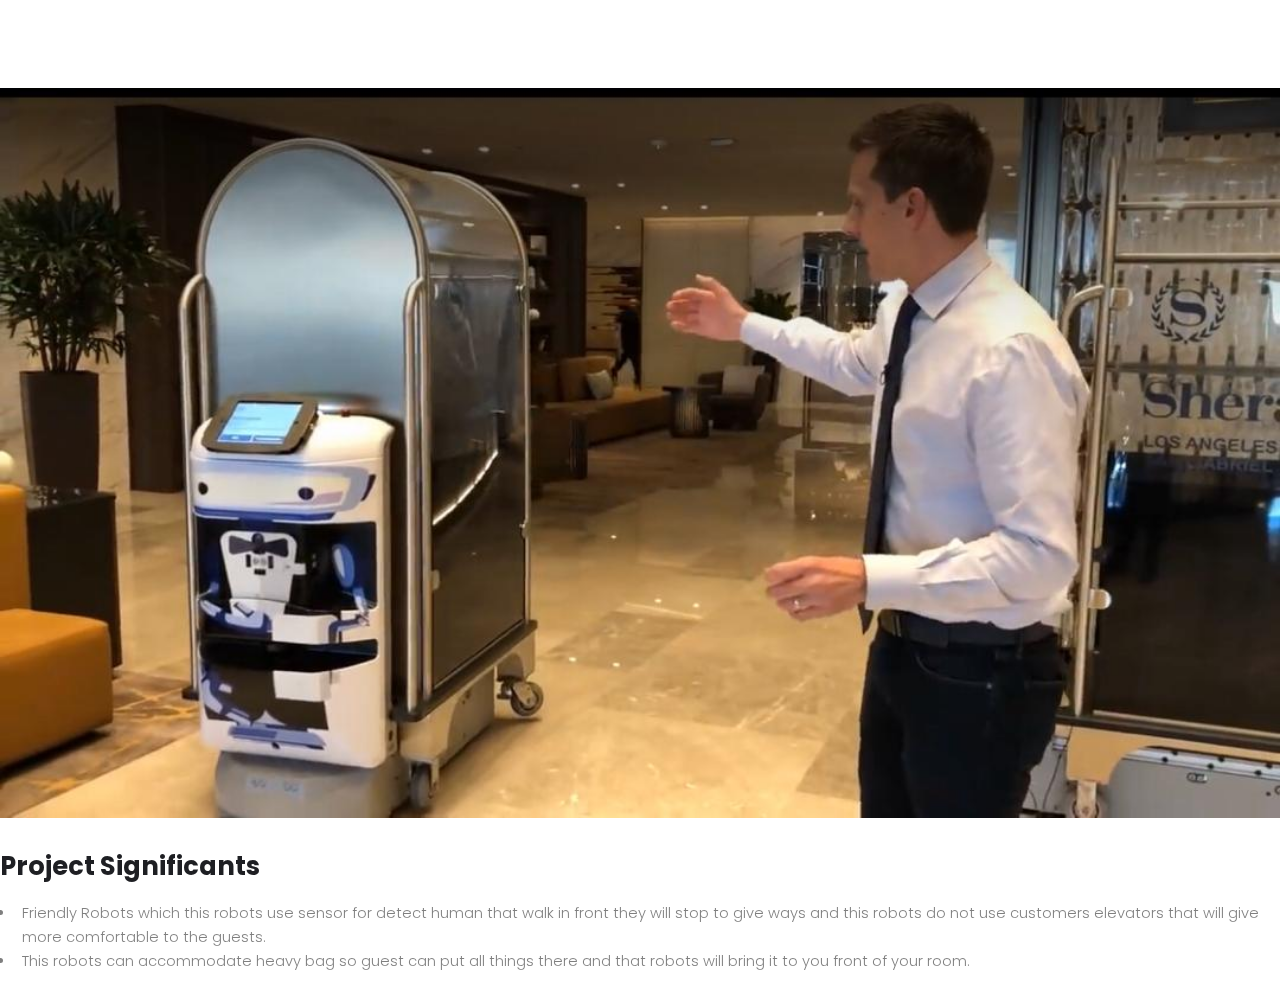
<file: frame.html>
<!DOCTYPE HTML>
<html>
	<head>
		<title>Farah Naziera</title>
		<meta charset="utf-8" />
		<meta name="viewport" content="width=device-width, initial-scale=1" />
		<link rel="stylesheet" href="assets/css/main2.css" />
	</head>
	<body style="background: none;">
					<section>
									<div class="image fit">
										<a href="images/project.png"><img src="images/project.png" alt="" /></a>
									</div>
									<h2>Project Significants</h2>
									<ul>
										<li>Friendly Robots which this robots use sensor for detect human that walk in front they will
											stop to give ways and this robots do not use customers elevators that will give more
											comfortable to the guests.</li>
										<li>This robots can accommodate heavy bag so guest can put all things there and that
											robots will bring it to you front of your room.</li>
									</ul>
					</section>
				</div>
			</section>

		<!-- Scripts -->
			<script src="assets/js/jquery.min.js"></script>
			<script src="assets/js/jquery.poptrox.min.js"></script>
			<script src="assets/js/skel.min.js"></script>
			<script src="assets/js/util.js"></script>
			<script src="assets/js/main.js"></script>

	</body>
</html>
</file>
<file: assets/css/main2.css>
@import url(font-awesome.min.css);
@import url("https://fonts.googleapis.com/css?family=Poppins:300,400,500,600,700");

/* Reset */

	html, body, div, span, applet, object, iframe, h1, h2, h3, h4, h5, h6, p, blockquote, pre, a, abbr, acronym, address, big, cite, code, del, dfn, em, img, ins, kbd, q, s, samp, small, strike, strong, sub, sup, tt, var, b, u, i, center, dl, dt, dd, ol, ul, li, fieldset, form, label, legend, table, caption, tbody, tfoot, thead, tr, th, td, article, aside, canvas, details, embed, figure, figcaption, footer, header, hgroup, menu, nav, output, ruby, section, summary, time, mark, audio, video {
		margin: 0;
		padding: 0;
		border: 0;
		font-size: 100%;
		font: inherit;
		vertical-align: baseline;
	}

	article, aside, details, figcaption, figure, footer, header, hgroup, menu, nav, section {
		display: block;
	}

	body {
		line-height: 1;
	}

	ol, ul {
		list-style: none;
	}

	blockquote, q {
		quotes: none;
	}

	blockquote:before, blockquote:after, q:before, q:after {
		content: '';
		content: none;
	}

	table {
		border-collapse: collapse;
		border-spacing: 0;
	}

	body {
		-webkit-text-size-adjust: none;
	}

/* Box Model */

	*, *:before, *:after {
		-moz-box-sizing: border-box;
		-webkit-box-sizing: border-box;
		box-sizing: border-box;
	}

/* Containers */

	.container {
		margin-left: auto;
		margin-right: auto;
	}

	.container.\31 25\25 {
		width: 100%;
		max-width: 100rem;
		min-width: 80rem;
	}

	.container.\37 5\25 {
		width: 60rem;
	}

	.container.\35 0\25 {
		width: 40rem;
	}

	.container.\32 5\25 {
		width: 20rem;
	}

	.container {
		width: 80rem;
	}

	@media screen and (max-width: 1680px) {

		.container.\31 25\25 {
			width: 100%;
			max-width: 100rem;
			min-width: 80rem;
		}

		.container.\37 5\25 {
			width: 60rem;
		}

		.container.\35 0\25 {
			width: 40rem;
		}

		.container.\32 5\25 {
			width: 20rem;
		}

		.container {
			width: 80rem;
		}

	}

	@media screen and (max-width: 1280px) {

		.container.\31 25\25 {
			width: 100%;
			max-width: 81.25rem;
			min-width: 65rem;
		}

		.container.\37 5\25 {
			width: 48.75rem;
		}

		.container.\35 0\25 {
			width: 32.5rem;
		}

		.container.\32 5\25 {
			width: 16.25rem;
		}

		.container {
			width: 65rem;
		}

	}

	@media screen and (max-width: 980px) {

		.container.\31 25\25 {
			width: 100%;
			max-width: 112.5%;
			min-width: 90%;
		}

		.container.\37 5\25 {
			width: 67.5%;
		}

		.container.\35 0\25 {
			width: 45%;
		}

		.container.\32 5\25 {
			width: 22.5%;
		}

		.container {
			width: 90%;
		}

	}

	@media screen and (max-width: 736px) {

		.container.\31 25\25 {
			width: 100%;
			max-width: 112.5%;
			min-width: 90%;
		}

		.container.\37 5\25 {
			width: 67.5%;
		}

		.container.\35 0\25 {
			width: 45%;
		}

		.container.\32 5\25 {
			width: 22.5%;
		}

		.container {
			width: 90% !important;
		}

	}

	@media screen and (max-width: 480px) {

		.container.\31 25\25 {
			width: 100%;
			max-width: 112.5%;
			min-width: 90%;
		}

		.container.\37 5\25 {
			width: 67.5%;
		}

		.container.\35 0\25 {
			width: 45%;
		}

		.container.\32 5\25 {
			width: 22.5%;
		}

		.container {
			width: 90% !important;
		}

	}

/* Grid */

	

	.row {
		border-bottom: solid 1px transparent;
		-moz-box-sizing: border-box;
		-webkit-box-sizing: border-box;
		box-sizing: border-box;
	}

	.row > * {
		float: left;
		-moz-box-sizing: border-box;
		-webkit-box-sizing: border-box;
		box-sizing: border-box;
	}

	.row:after, .row:before {
		content: '';
		display: block;
		clear: both;
		height: 0;
	}

	.row.uniform > * > :first-child {
		margin-top: 0;
	}

	.row.uniform > * > :last-child {
		margin-bottom: 0;
	}

	.row.\30 \25 > * {
		padding: 0 0 0 0rem;
	}

	.row.\30 \25 {
		margin: 0 0 -1px 0rem;
	}

	.row.uniform.\30 \25 > * {
		padding: 0rem 0 0 0rem;
	}

	.row.uniform.\30 \25 {
		margin: 0rem 0 -1px 0rem;
	}

	.row > * {
		padding: 0 0 0 2rem;
	}

	.row {
		margin: 0 0 -1px -2rem;
	}

	.row.uniform > * {
		padding: 2rem 0 0 2rem;
	}

	.row.uniform {
		margin: -2rem 0 -1px -2rem;
	}

	.row.\32 00\25 > * {
		padding: 0 0 0 4rem;
	}

	.row.\32 00\25 {
		margin: 0 0 -1px -4rem;
	}

	.row.uniform.\32 00\25 > * {
		padding: 4rem 0 0 4rem;
	}

	.row.uniform.\32 00\25 {
		margin: -4rem 0 -1px -4rem;
	}

	.row.\31 50\25 > * {
		padding: 0 0 0 3rem;
	}

	.row.\31 50\25 {
		margin: 0 0 -1px -3rem;
	}

	.row.uniform.\31 50\25 > * {
		padding: 3rem 0 0 3rem;
	}

	.row.uniform.\31 50\25 {
		margin: -3rem 0 -1px -3rem;
	}

	.row.\35 0\25 > * {
		padding: 0 0 0 1rem;
	}

	.row.\35 0\25 {
		margin: 0 0 -1px -1rem;
	}

	.row.uniform.\35 0\25 > * {
		padding: 1rem 0 0 1rem;
	}

	.row.uniform.\35 0\25 {
		margin: -1rem 0 -1px -1rem;
	}

	.row.\32 5\25 > * {
		padding: 0 0 0 0.5rem;
	}

	.row.\32 5\25 {
		margin: 0 0 -1px -0.5rem;
	}

	.row.uniform.\32 5\25 > * {
		padding: 0.5rem 0 0 0.5rem;
	}

	.row.uniform.\32 5\25 {
		margin: -0.5rem 0 -1px -0.5rem;
	}

	.\31 2u, .\31 2u\24 {
		width: 100%;
		clear: none;
		margin-left: 0;
	}

	.\31 1u, .\31 1u\24 {
		width: 91.6666666667%;
		clear: none;
		margin-left: 0;
	}

	.\31 0u, .\31 0u\24 {
		width: 83.3333333333%;
		clear: none;
		margin-left: 0;
	}

	.\39 u, .\39 u\24 {
		width: 75%;
		clear: none;
		margin-left: 0;
	}

	.\38 u, .\38 u\24 {
		width: 66.6666666667%;
		clear: none;
		margin-left: 0;
	}

	.\37 u, .\37 u\24 {
		width: 58.3333333333%;
		clear: none;
		margin-left: 0;
	}

	.\36 u, .\36 u\24 {
		width: 50%;
		clear: none;
		margin-left: 0;
	}

	.\35 u, .\35 u\24 {
		width: 41.6666666667%;
		clear: none;
		margin-left: 0;
	}

	.\34 u, .\34 u\24 {
		width: 33.3333333333%;
		clear: none;
		margin-left: 0;
	}

	.\33 u, .\33 u\24 {
		width: 25%;
		clear: none;
		margin-left: 0;
	}

	.\32 u, .\32 u\24 {
		width: 16.6666666667%;
		clear: none;
		margin-left: 0;
	}

	.\31 u, .\31 u\24 {
		width: 8.3333333333%;
		clear: none;
		margin-left: 0;
	}

	.\31 2u\24 + *,
	.\31 1u\24 + *,
	.\31 0u\24 + *,
	.\39 u\24 + *,
	.\38 u\24 + *,
	.\37 u\24 + *,
	.\36 u\24 + *,
	.\35 u\24 + *,
	.\34 u\24 + *,
	.\33 u\24 + *,
	.\32 u\24 + *,
	.\31 u\24 + * {
		clear: left;
	}

	.\-11u {
		margin-left: 91.66667%;
	}

	.\-10u {
		margin-left: 83.33333%;
	}

	.\-9u {
		margin-left: 75%;
	}

	.\-8u {
		margin-left: 66.66667%;
	}

	.\-7u {
		margin-left: 58.33333%;
	}

	.\-6u {
		margin-left: 50%;
	}

	.\-5u {
		margin-left: 41.66667%;
	}

	.\-4u {
		margin-left: 33.33333%;
	}

	.\-3u {
		margin-left: 25%;
	}

	.\-2u {
		margin-left: 16.66667%;
	}

	.\-1u {
		margin-left: 8.33333%;
	}

	@media screen and (max-width: 1680px) {

		.row > * {
			padding: 0 0 0 2rem;
		}

		.row {
			margin: 0 0 -1px -2rem;
		}

		.row.uniform > * {
			padding: 2rem 0 0 2rem;
		}

		.row.uniform {
			margin: -2rem 0 -1px -2rem;
		}

		.row.\32 00\25 > * {
			padding: 0 0 0 4rem;
		}

		.row.\32 00\25 {
			margin: 0 0 -1px -4rem;
		}

		.row.uniform.\32 00\25 > * {
			padding: 4rem 0 0 4rem;
		}

		.row.uniform.\32 00\25 {
			margin: -4rem 0 -1px -4rem;
		}

		.row.\31 50\25 > * {
			padding: 0 0 0 3rem;
		}

		.row.\31 50\25 {
			margin: 0 0 -1px -3rem;
		}

		.row.uniform.\31 50\25 > * {
			padding: 3rem 0 0 3rem;
		}

		.row.uniform.\31 50\25 {
			margin: -3rem 0 -1px -3rem;
		}

		.row.\35 0\25 > * {
			padding: 0 0 0 1rem;
		}

		.row.\35 0\25 {
			margin: 0 0 -1px -1rem;
		}

		.row.uniform.\35 0\25 > * {
			padding: 1rem 0 0 1rem;
		}

		.row.uniform.\35 0\25 {
			margin: -1rem 0 -1px -1rem;
		}

		.row.\32 5\25 > * {
			padding: 0 0 0 0.5rem;
		}

		.row.\32 5\25 {
			margin: 0 0 -1px -0.5rem;
		}

		.row.uniform.\32 5\25 > * {
			padding: 0.5rem 0 0 0.5rem;
		}

		.row.uniform.\32 5\25 {
			margin: -0.5rem 0 -1px -0.5rem;
		}

		.\31 2u\28xlarge\29, .\31 2u\24\28xlarge\29 {
			width: 100%;
			clear: none;
			margin-left: 0;
		}

		.\31 1u\28xlarge\29, .\31 1u\24\28xlarge\29 {
			width: 91.6666666667%;
			clear: none;
			margin-left: 0;
		}

		.\31 0u\28xlarge\29, .\31 0u\24\28xlarge\29 {
			width: 83.3333333333%;
			clear: none;
			margin-left: 0;
		}

		.\39 u\28xlarge\29, .\39 u\24\28xlarge\29 {
			width: 75%;
			clear: none;
			margin-left: 0;
		}

		.\38 u\28xlarge\29, .\38 u\24\28xlarge\29 {
			width: 66.6666666667%;
			clear: none;
			margin-left: 0;
		}

		.\37 u\28xlarge\29, .\37 u\24\28xlarge\29 {
			width: 58.3333333333%;
			clear: none;
			margin-left: 0;
		}

		.\36 u\28xlarge\29, .\36 u\24\28xlarge\29 {
			width: 50%;
			clear: none;
			margin-left: 0;
		}

		.\35 u\28xlarge\29, .\35 u\24\28xlarge\29 {
			width: 41.6666666667%;
			clear: none;
			margin-left: 0;
		}

		.\34 u\28xlarge\29, .\34 u\24\28xlarge\29 {
			width: 33.3333333333%;
			clear: none;
			margin-left: 0;
		}

		.\33 u\28xlarge\29, .\33 u\24\28xlarge\29 {
			width: 25%;
			clear: none;
			margin-left: 0;
		}

		.\32 u\28xlarge\29, .\32 u\24\28xlarge\29 {
			width: 16.6666666667%;
			clear: none;
			margin-left: 0;
		}

		.\31 u\28xlarge\29, .\31 u\24\28xlarge\29 {
			width: 8.3333333333%;
			clear: none;
			margin-left: 0;
		}

		.\31 2u\24\28xlarge\29 + *,
		.\31 1u\24\28xlarge\29 + *,
		.\31 0u\24\28xlarge\29 + *,
		.\39 u\24\28xlarge\29 + *,
		.\38 u\24\28xlarge\29 + *,
		.\37 u\24\28xlarge\29 + *,
		.\36 u\24\28xlarge\29 + *,
		.\35 u\24\28xlarge\29 + *,
		.\34 u\24\28xlarge\29 + *,
		.\33 u\24\28xlarge\29 + *,
		.\32 u\24\28xlarge\29 + *,
		.\31 u\24\28xlarge\29 + * {
			clear: left;
		}

		.\-11u\28xlarge\29 {
			margin-left: 91.66667%;
		}

		.\-10u\28xlarge\29 {
			margin-left: 83.33333%;
		}

		.\-9u\28xlarge\29 {
			margin-left: 75%;
		}

		.\-8u\28xlarge\29 {
			margin-left: 66.66667%;
		}

		.\-7u\28xlarge\29 {
			margin-left: 58.33333%;
		}

		.\-6u\28xlarge\29 {
			margin-left: 50%;
		}

		.\-5u\28xlarge\29 {
			margin-left: 41.66667%;
		}

		.\-4u\28xlarge\29 {
			margin-left: 33.33333%;
		}

		.\-3u\28xlarge\29 {
			margin-left: 25%;
		}

		.\-2u\28xlarge\29 {
			margin-left: 16.66667%;
		}

		.\-1u\28xlarge\29 {
			margin-left: 8.33333%;
		}

	}

	@media screen and (max-width: 1280px) {

		.row > * {
			padding: 0 0 0 1.5rem;
		}

		.row {
			margin: 0 0 -1px -1.5rem;
		}

		.row.uniform > * {
			padding: 1.5rem 0 0 1.5rem;
		}

		.row.uniform {
			margin: -1.5rem 0 -1px -1.5rem;
		}

		.row.\32 00\25 > * {
			padding: 0 0 0 3rem;
		}

		.row.\32 00\25 {
			margin: 0 0 -1px -3rem;
		}

		.row.uniform.\32 00\25 > * {
			padding: 3rem 0 0 3rem;
		}

		.row.uniform.\32 00\25 {
			margin: -3rem 0 -1px -3rem;
		}

		.row.\31 50\25 > * {
			padding: 0 0 0 2.25rem;
		}

		.row.\31 50\25 {
			margin: 0 0 -1px -2.25rem;
		}

		.row.uniform.\31 50\25 > * {
			padding: 2.25rem 0 0 2.25rem;
		}

		.row.uniform.\31 50\25 {
			margin: -2.25rem 0 -1px -2.25rem;
		}

		.row.\35 0\25 > * {
			padding: 0 0 0 0.75rem;
		}

		.row.\35 0\25 {
			margin: 0 0 -1px -0.75rem;
		}

		.row.uniform.\35 0\25 > * {
			padding: 0.75rem 0 0 0.75rem;
		}

		.row.uniform.\35 0\25 {
			margin: -0.75rem 0 -1px -0.75rem;
		}

		.row.\32 5\25 > * {
			padding: 0 0 0 0.375rem;
		}

		.row.\32 5\25 {
			margin: 0 0 -1px -0.375rem;
		}

		.row.uniform.\32 5\25 > * {
			padding: 0.375rem 0 0 0.375rem;
		}

		.row.uniform.\32 5\25 {
			margin: -0.375rem 0 -1px -0.375rem;
		}

		.\31 2u\28large\29, .\31 2u\24\28large\29 {
			width: 100%;
			clear: none;
			margin-left: 0;
		}

		.\31 1u\28large\29, .\31 1u\24\28large\29 {
			width: 91.6666666667%;
			clear: none;
			margin-left: 0;
		}

		.\31 0u\28large\29, .\31 0u\24\28large\29 {
			width: 83.3333333333%;
			clear: none;
			margin-left: 0;
		}

		.\39 u\28large\29, .\39 u\24\28large\29 {
			width: 75%;
			clear: none;
			margin-left: 0;
		}

		.\38 u\28large\29, .\38 u\24\28large\29 {
			width: 66.6666666667%;
			clear: none;
			margin-left: 0;
		}

		.\37 u\28large\29, .\37 u\24\28large\29 {
			width: 58.3333333333%;
			clear: none;
			margin-left: 0;
		}

		.\36 u\28large\29, .\36 u\24\28large\29 {
			width: 50%;
			clear: none;
			margin-left: 0;
		}

		.\35 u\28large\29, .\35 u\24\28large\29 {
			width: 41.6666666667%;
			clear: none;
			margin-left: 0;
		}

		.\34 u\28large\29, .\34 u\24\28large\29 {
			width: 33.3333333333%;
			clear: none;
			margin-left: 0;
		}

		.\33 u\28large\29, .\33 u\24\28large\29 {
			width: 25%;
			clear: none;
			margin-left: 0;
		}

		.\32 u\28large\29, .\32 u\24\28large\29 {
			width: 16.6666666667%;
			clear: none;
			margin-left: 0;
		}

		.\31 u\28large\29, .\31 u\24\28large\29 {
			width: 8.3333333333%;
			clear: none;
			margin-left: 0;
		}

		.\31 2u\24\28large\29 + *,
		.\31 1u\24\28large\29 + *,
		.\31 0u\24\28large\29 + *,
		.\39 u\24\28large\29 + *,
		.\38 u\24\28large\29 + *,
		.\37 u\24\28large\29 + *,
		.\36 u\24\28large\29 + *,
		.\35 u\24\28large\29 + *,
		.\34 u\24\28large\29 + *,
		.\33 u\24\28large\29 + *,
		.\32 u\24\28large\29 + *,
		.\31 u\24\28large\29 + * {
			clear: left;
		}

		.\-11u\28large\29 {
			margin-left: 91.66667%;
		}

		.\-10u\28large\29 {
			margin-left: 83.33333%;
		}

		.\-9u\28large\29 {
			margin-left: 75%;
		}

		.\-8u\28large\29 {
			margin-left: 66.66667%;
		}

		.\-7u\28large\29 {
			margin-left: 58.33333%;
		}

		.\-6u\28large\29 {
			margin-left: 50%;
		}

		.\-5u\28large\29 {
			margin-left: 41.66667%;
		}

		.\-4u\28large\29 {
			margin-left: 33.33333%;
		}

		.\-3u\28large\29 {
			margin-left: 25%;
		}

		.\-2u\28large\29 {
			margin-left: 16.66667%;
		}

		.\-1u\28large\29 {
			margin-left: 8.33333%;
		}

	}

	@media screen and (max-width: 980px) {

		.row > * {
			padding: 0 0 0 1.5rem;
		}

		.row {
			margin: 0 0 -1px -1.5rem;
		}

		.row.uniform > * {
			padding: 1.5rem 0 0 1.5rem;
		}

		.row.uniform {
			margin: -1.5rem 0 -1px -1.5rem;
		}

		.row.\32 00\25 > * {
			padding: 0 0 0 3rem;
		}

		.row.\32 00\25 {
			margin: 0 0 -1px -3rem;
		}

		.row.uniform.\32 00\25 > * {
			padding: 3rem 0 0 3rem;
		}

		.row.uniform.\32 00\25 {
			margin: -3rem 0 -1px -3rem;
		}

		.row.\31 50\25 > * {
			padding: 0 0 0 2.25rem;
		}

		.row.\31 50\25 {
			margin: 0 0 -1px -2.25rem;
		}

		.row.uniform.\31 50\25 > * {
			padding: 2.25rem 0 0 2.25rem;
		}

		.row.uniform.\31 50\25 {
			margin: -2.25rem 0 -1px -2.25rem;
		}

		.row.\35 0\25 > * {
			padding: 0 0 0 0.75rem;
		}

		.row.\35 0\25 {
			margin: 0 0 -1px -0.75rem;
		}

		.row.uniform.\35 0\25 > * {
			padding: 0.75rem 0 0 0.75rem;
		}

		.row.uniform.\35 0\25 {
			margin: -0.75rem 0 -1px -0.75rem;
		}

		.row.\32 5\25 > * {
			padding: 0 0 0 0.375rem;
		}

		.row.\32 5\25 {
			margin: 0 0 -1px -0.375rem;
		}

		.row.uniform.\32 5\25 > * {
			padding: 0.375rem 0 0 0.375rem;
		}

		.row.uniform.\32 5\25 {
			margin: -0.375rem 0 -1px -0.375rem;
		}

		.\31 2u\28medium\29, .\31 2u\24\28medium\29 {
			width: 100%;
			clear: none;
			margin-left: 0;
		}

		.\31 1u\28medium\29, .\31 1u\24\28medium\29 {
			width: 91.6666666667%;
			clear: none;
			margin-left: 0;
		}

		.\31 0u\28medium\29, .\31 0u\24\28medium\29 {
			width: 83.3333333333%;
			clear: none;
			margin-left: 0;
		}

		.\39 u\28medium\29, .\39 u\24\28medium\29 {
			width: 75%;
			clear: none;
			margin-left: 0;
		}

		.\38 u\28medium\29, .\38 u\24\28medium\29 {
			width: 66.6666666667%;
			clear: none;
			margin-left: 0;
		}

		.\37 u\28medium\29, .\37 u\24\28medium\29 {
			width: 58.3333333333%;
			clear: none;
			margin-left: 0;
		}

		.\36 u\28medium\29, .\36 u\24\28medium\29 {
			width: 50%;
			clear: none;
			margin-left: 0;
		}

		.\35 u\28medium\29, .\35 u\24\28medium\29 {
			width: 41.6666666667%;
			clear: none;
			margin-left: 0;
		}

		.\34 u\28medium\29, .\34 u\24\28medium\29 {
			width: 33.3333333333%;
			clear: none;
			margin-left: 0;
		}

		.\33 u\28medium\29, .\33 u\24\28medium\29 {
			width: 25%;
			clear: none;
			margin-left: 0;
		}

		.\32 u\28medium\29, .\32 u\24\28medium\29 {
			width: 16.6666666667%;
			clear: none;
			margin-left: 0;
		}

		.\31 u\28medium\29, .\31 u\24\28medium\29 {
			width: 8.3333333333%;
			clear: none;
			margin-left: 0;
		}

		.\31 2u\24\28medium\29 + *,
		.\31 1u\24\28medium\29 + *,
		.\31 0u\24\28medium\29 + *,
		.\39 u\24\28medium\29 + *,
		.\38 u\24\28medium\29 + *,
		.\37 u\24\28medium\29 + *,
		.\36 u\24\28medium\29 + *,
		.\35 u\24\28medium\29 + *,
		.\34 u\24\28medium\29 + *,
		.\33 u\24\28medium\29 + *,
		.\32 u\24\28medium\29 + *,
		.\31 u\24\28medium\29 + * {
			clear: left;
		}

		.\-11u\28medium\29 {
			margin-left: 91.66667%;
		}

		.\-10u\28medium\29 {
			margin-left: 83.33333%;
		}

		.\-9u\28medium\29 {
			margin-left: 75%;
		}

		.\-8u\28medium\29 {
			margin-left: 66.66667%;
		}

		.\-7u\28medium\29 {
			margin-left: 58.33333%;
		}

		.\-6u\28medium\29 {
			margin-left: 50%;
		}

		.\-5u\28medium\29 {
			margin-left: 41.66667%;
		}

		.\-4u\28medium\29 {
			margin-left: 33.33333%;
		}

		.\-3u\28medium\29 {
			margin-left: 25%;
		}

		.\-2u\28medium\29 {
			margin-left: 16.66667%;
		}

		.\-1u\28medium\29 {
			margin-left: 8.33333%;
		}

	}

	@media screen and (max-width: 736px) {

		.row > * {
			padding: 0 0 0 1.25rem;
		}

		.row {
			margin: 0 0 -1px -1.25rem;
		}

		.row.uniform > * {
			padding: 1.25rem 0 0 1.25rem;
		}

		.row.uniform {
			margin: -1.25rem 0 -1px -1.25rem;
		}

		.row.\32 00\25 > * {
			padding: 0 0 0 2.5rem;
		}

		.row.\32 00\25 {
			margin: 0 0 -1px -2.5rem;
		}

		.row.uniform.\32 00\25 > * {
			padding: 2.5rem 0 0 2.5rem;
		}

		.row.uniform.\32 00\25 {
			margin: -2.5rem 0 -1px -2.5rem;
		}

		.row.\31 50\25 > * {
			padding: 0 0 0 1.875rem;
		}

		.row.\31 50\25 {
			margin: 0 0 -1px -1.875rem;
		}

		.row.uniform.\31 50\25 > * {
			padding: 1.875rem 0 0 1.875rem;
		}

		.row.uniform.\31 50\25 {
			margin: -1.875rem 0 -1px -1.875rem;
		}

		.row.\35 0\25 > * {
			padding: 0 0 0 0.625rem;
		}

		.row.\35 0\25 {
			margin: 0 0 -1px -0.625rem;
		}

		.row.uniform.\35 0\25 > * {
			padding: 0.625rem 0 0 0.625rem;
		}

		.row.uniform.\35 0\25 {
			margin: -0.625rem 0 -1px -0.625rem;
		}

		.row.\32 5\25 > * {
			padding: 0 0 0 0.3125rem;
		}

		.row.\32 5\25 {
			margin: 0 0 -1px -0.3125rem;
		}

		.row.uniform.\32 5\25 > * {
			padding: 0.3125rem 0 0 0.3125rem;
		}

		.row.uniform.\32 5\25 {
			margin: -0.3125rem 0 -1px -0.3125rem;
		}

		.\31 2u\28small\29, .\31 2u\24\28small\29 {
			width: 100%;
			clear: none;
			margin-left: 0;
		}

		.\31 1u\28small\29, .\31 1u\24\28small\29 {
			width: 91.6666666667%;
			clear: none;
			margin-left: 0;
		}

		.\31 0u\28small\29, .\31 0u\24\28small\29 {
			width: 83.3333333333%;
			clear: none;
			margin-left: 0;
		}

		.\39 u\28small\29, .\39 u\24\28small\29 {
			width: 75%;
			clear: none;
			margin-left: 0;
		}

		.\38 u\28small\29, .\38 u\24\28small\29 {
			width: 66.6666666667%;
			clear: none;
			margin-left: 0;
		}

		.\37 u\28small\29, .\37 u\24\28small\29 {
			width: 58.3333333333%;
			clear: none;
			margin-left: 0;
		}

		.\36 u\28small\29, .\36 u\24\28small\29 {
			width: 50%;
			clear: none;
			margin-left: 0;
		}

		.\35 u\28small\29, .\35 u\24\28small\29 {
			width: 41.6666666667%;
			clear: none;
			margin-left: 0;
		}

		.\34 u\28small\29, .\34 u\24\28small\29 {
			width: 33.3333333333%;
			clear: none;
			margin-left: 0;
		}

		.\33 u\28small\29, .\33 u\24\28small\29 {
			width: 25%;
			clear: none;
			margin-left: 0;
		}

		.\32 u\28small\29, .\32 u\24\28small\29 {
			width: 16.6666666667%;
			clear: none;
			margin-left: 0;
		}

		.\31 u\28small\29, .\31 u\24\28small\29 {
			width: 8.3333333333%;
			clear: none;
			margin-left: 0;
		}

		.\31 2u\24\28small\29 + *,
		.\31 1u\24\28small\29 + *,
		.\31 0u\24\28small\29 + *,
		.\39 u\24\28small\29 + *,
		.\38 u\24\28small\29 + *,
		.\37 u\24\28small\29 + *,
		.\36 u\24\28small\29 + *,
		.\35 u\24\28small\29 + *,
		.\34 u\24\28small\29 + *,
		.\33 u\24\28small\29 + *,
		.\32 u\24\28small\29 + *,
		.\31 u\24\28small\29 + * {
			clear: left;
		}

		.\-11u\28small\29 {
			margin-left: 91.66667%;
		}

		.\-10u\28small\29 {
			margin-left: 83.33333%;
		}

		.\-9u\28small\29 {
			margin-left: 75%;
		}

		.\-8u\28small\29 {
			margin-left: 66.66667%;
		}

		.\-7u\28small\29 {
			margin-left: 58.33333%;
		}

		.\-6u\28small\29 {
			margin-left: 50%;
		}

		.\-5u\28small\29 {
			margin-left: 41.66667%;
		}

		.\-4u\28small\29 {
			margin-left: 33.33333%;
		}

		.\-3u\28small\29 {
			margin-left: 25%;
		}

		.\-2u\28small\29 {
			margin-left: 16.66667%;
		}

		.\-1u\28small\29 {
			margin-left: 8.33333%;
		}

	}

	@media screen and (max-width: 480px) {

		.row > * {
			padding: 0 0 0 1.25rem;
		}

		.row {
			margin: 0 0 -1px -1.25rem;
		}

		.row.uniform > * {
			padding: 1.25rem 0 0 1.25rem;
		}

		.row.uniform {
			margin: -1.25rem 0 -1px -1.25rem;
		}

		.row.\32 00\25 > * {
			padding: 0 0 0 2.5rem;
		}

		.row.\32 00\25 {
			margin: 0 0 -1px -2.5rem;
		}

		.row.uniform.\32 00\25 > * {
			padding: 2.5rem 0 0 2.5rem;
		}

		.row.uniform.\32 00\25 {
			margin: -2.5rem 0 -1px -2.5rem;
		}

		.row.\31 50\25 > * {
			padding: 0 0 0 1.875rem;
		}

		.row.\31 50\25 {
			margin: 0 0 -1px -1.875rem;
		}

		.row.uniform.\31 50\25 > * {
			padding: 1.875rem 0 0 1.875rem;
		}

		.row.uniform.\31 50\25 {
			margin: -1.875rem 0 -1px -1.875rem;
		}

		.row.\35 0\25 > * {
			padding: 0 0 0 0.625rem;
		}

		.row.\35 0\25 {
			margin: 0 0 -1px -0.625rem;
		}

		.row.uniform.\35 0\25 > * {
			padding: 0.625rem 0 0 0.625rem;
		}

		.row.uniform.\35 0\25 {
			margin: -0.625rem 0 -1px -0.625rem;
		}

		.row.\32 5\25 > * {
			padding: 0 0 0 0.3125rem;
		}

		.row.\32 5\25 {
			margin: 0 0 -1px -0.3125rem;
		}

		.row.uniform.\32 5\25 > * {
			padding: 0.3125rem 0 0 0.3125rem;
		}

		.row.uniform.\32 5\25 {
			margin: -0.3125rem 0 -1px -0.3125rem;
		}

		.\31 2u\28xsmall\29, .\31 2u\24\28xsmall\29 {
			width: 100%;
			clear: none;
			margin-left: 0;
		}

		.\31 1u\28xsmall\29, .\31 1u\24\28xsmall\29 {
			width: 91.6666666667%;
			clear: none;
			margin-left: 0;
		}

		.\31 0u\28xsmall\29, .\31 0u\24\28xsmall\29 {
			width: 83.3333333333%;
			clear: none;
			margin-left: 0;
		}

		.\39 u\28xsmall\29, .\39 u\24\28xsmall\29 {
			width: 75%;
			clear: none;
			margin-left: 0;
		}

		.\38 u\28xsmall\29, .\38 u\24\28xsmall\29 {
			width: 66.6666666667%;
			clear: none;
			margin-left: 0;
		}

		.\37 u\28xsmall\29, .\37 u\24\28xsmall\29 {
			width: 58.3333333333%;
			clear: none;
			margin-left: 0;
		}

		.\36 u\28xsmall\29, .\36 u\24\28xsmall\29 {
			width: 50%;
			clear: none;
			margin-left: 0;
		}

		.\35 u\28xsmall\29, .\35 u\24\28xsmall\29 {
			width: 41.6666666667%;
			clear: none;
			margin-left: 0;
		}

		.\34 u\28xsmall\29, .\34 u\24\28xsmall\29 {
			width: 33.3333333333%;
			clear: none;
			margin-left: 0;
		}

		.\33 u\28xsmall\29, .\33 u\24\28xsmall\29 {
			width: 25%;
			clear: none;
			margin-left: 0;
		}

		.\32 u\28xsmall\29, .\32 u\24\28xsmall\29 {
			width: 16.6666666667%;
			clear: none;
			margin-left: 0;
		}

		.\31 u\28xsmall\29, .\31 u\24\28xsmall\29 {
			width: 8.3333333333%;
			clear: none;
			margin-left: 0;
		}

		.\31 2u\24\28xsmall\29 + *,
		.\31 1u\24\28xsmall\29 + *,
		.\31 0u\24\28xsmall\29 + *,
		.\39 u\24\28xsmall\29 + *,
		.\38 u\24\28xsmall\29 + *,
		.\37 u\24\28xsmall\29 + *,
		.\36 u\24\28xsmall\29 + *,
		.\35 u\24\28xsmall\29 + *,
		.\34 u\24\28xsmall\29 + *,
		.\33 u\24\28xsmall\29 + *,
		.\32 u\24\28xsmall\29 + *,
		.\31 u\24\28xsmall\29 + * {
			clear: left;
		}

		.\-11u\28xsmall\29 {
			margin-left: 91.66667%;
		}

		.\-10u\28xsmall\29 {
			margin-left: 83.33333%;
		}

		.\-9u\28xsmall\29 {
			margin-left: 75%;
		}

		.\-8u\28xsmall\29 {
			margin-left: 66.66667%;
		}

		.\-7u\28xsmall\29 {
			margin-left: 58.33333%;
		}

		.\-6u\28xsmall\29 {
			margin-left: 50%;
		}

		.\-5u\28xsmall\29 {
			margin-left: 41.66667%;
		}

		.\-4u\28xsmall\29 {
			margin-left: 33.33333%;
		}

		.\-3u\28xsmall\29 {
			margin-left: 25%;
		}

		.\-2u\28xsmall\29 {
			margin-left: 16.66667%;
		}

		.\-1u\28xsmall\29 {
			margin-left: 8.33333%;
		}

	}

/* Basic */

	@-ms-viewport {
		width: device-width;
	}

	body {
		-ms-overflow-style: scrollbar;
	}

	@media screen and (max-width: 480px) {

		html, body {
			min-width: 320px;
		}

	}

	body {
		background: #fff;
	}

		body.is-loading *, body.is-loading *:before, body.is-loading *:after {
			-moz-animation: none !important;
			-webkit-animation: none !important;
			-ms-animation: none !important;
			animation: none !important;
			-moz-transition: none !important;
			-webkit-transition: none !important;
			-ms-transition: none !important;
			transition: none !important;
		}

/* Type */

	html {
		font-size: 13pt;
	}

		@media screen and (max-width: 1680px) {

			html {
				font-size: 11pt;
			}

		}

		@media screen and (max-width: 1280px) {

			html {
				font-size: 11pt;
			}

		}

		@media screen and (max-width: 980px) {

			html {
				font-size: 12pt;
			}

		}

		@media screen and (max-width: 736px) {

			html {
				font-size: 12pt;
			}

		}

		@media screen and (max-width: 480px) {

			html {
				font-size: 12pt;
			}

		}

	body {
		background-color: #fff;
		color: rgba(0, 0, 0, 0.5);
	}

	body, input, select, textarea {
		font-family: "Poppins", sans-serif;
		font-weight: 300;
		font-size: 1rem;
		line-height: 1.65;
	}

	a {
		text-decoration: underline;
	}

		a:hover {
			text-decoration: none;
		}

	strong, b {
		font-weight: 600;
	}

	em, i {
		font-style: italic;
	}

	p {
		margin: 0 0 2rem 0;
	}

		p:last-child {
			margin: 0;
		}

		p.special {
			text-transform: uppercase;
			font-size: .75rem;
			font-weight: 300;
			margin: 0 0 .5rem 0;
			padding: 0 0 1rem 0;
			letter-spacing: .25rem;
		}

			p.special:after {
				content: '';
				position: absolute;
				margin: auto;
				right: 0;
				bottom: 0;
				left: 0;
				width: 50%;
				height: 1px;
				background-color: rgba(0, 0, 0, 0.125);
			}

	h1, h2, h3, h4, h5, h6 {
		font-weight: 700;
		line-height: 1.5;
		margin: 0 0 1rem 0;
	}

		h1 a, h2 a, h3 a, h4 a, h5 a, h6 a {
			color: inherit;
			text-decoration: none;
		}

	h2 {
		font-size: 1.75rem;
	}

	h3 {
		font-size: 1.35rem;
	}

	h4 {
		font-size: 1.1rem;
	}

	h5 {
		font-size: 0.9rem;
	}

	h6 {
		font-size: 0.7rem;
	}

	sub {
		font-size: 0.8rem;
		position: relative;
		top: 0.5rem;
	}

	sup {
		font-size: 0.8rem;
		position: relative;
		top: -0.5rem;
	}

	blockquote {
		border-left: solid 4px;
		font-style: italic;
		margin: 0 0 2rem 0;
		padding: 0.5rem 0 0.5rem 2rem;
	}

	code {
		border-radius: 4px;
		border: solid 1px;
		font-family: "Courier New", monospace;
		font-size: 0.9rem;
		margin: 0 0.25rem;
		padding: 0.25rem 0.65rem;
	}

	pre {
		-webkit-overflow-scrolling: touch;
		font-family: "Courier New", monospace;
		font-size: 0.9rem;
		margin: 0 0 2rem 0;
	}

		pre code {
			display: block;
			line-height: 1.75;
			padding: 1rem 1.5rem;
			overflow-x: auto;
		}

	hr {
		border: 0;
		border-bottom: solid 1px;
		margin: 2rem 0;
	}

		hr.major {
			margin: 3rem 0;
		}

	.align-left {
		text-align: left;
	}

	.align-center {
		text-align: center;
	}

	.align-right {
		text-align: right;
	}

	input, select, textarea {
		color: #1e1f23;
	}

	a {
		color: #54a354;
	}

	strong, b {
		color: #1e1f23;
	}

	h1, h2, h3, h4, h5, h6 {
		color: #1e1f23;
	}

	blockquote {
		border-left-color: rgba(144, 144, 144, 0.25);
	}

	code {
		background: rgba(144, 144, 144, 0.075);
		border-color: rgba(144, 144, 144, 0.25);
	}

	hr {
		border-bottom-color: rgba(144, 144, 144, 0.25);
	}

/* Box */

	.box {
		margin-bottom: 2rem;
		background: rgba(255, 255, 255, 0.95);
		border-radius: 4px;
	}

		.box .image.fit {
			margin: 0;
			border-radius: 0;
		}

			.box .image.fit img {
				border-radius: 0;
			}

		.box header {
			margin: 0 0 2rem 0;
		}

			.box header h2 {
				margin-bottom: 1rem;
				position: relative;
				padding-bottom: 1rem;
				font-weight: 700;
			}

				.box header h2:after {
					content: '';
					position: absolute;
					margin: auto;
					right: 0;
					bottom: 0;
					left: 0;
					width: 10%;
					height: 1px;
					background-color: rgba(0, 0, 0, 0.125);
				}

			.box header p {
				text-transform: uppercase;
				font-size: .75rem;
				font-weight: 300;
				margin: 1rem 0;
				padding: 0;
				letter-spacing: .25rem;
			}

		.box .content {
			padding: 3rem;
		}

		.box > :last-child,
		.box > :last-child > :last-child,
		.box > :last-child > :last-child > :last-child {
			margin-bottom: 0;
		}

		.box.alt {
			border: 0;
			border-radius: 0;
			padding: 0;
		}

		@media screen and (max-width: 736px) {

			.box .content {
				padding: 2rem;
			}

		}

	.box {
		border-color: rgba(144, 144, 144, 0.25);
	}

/* Button */

	input[type="submit"],
	input[type="reset"],
	input[type="button"],
	button,
	.button {
		-moz-appearance: none;
		-webkit-appearance: none;
		-ms-appearance: none;
		appearance: none;
		-moz-transition: background-color 0.2s ease-in-out, color 0.2s ease-in-out;
		-webkit-transition: background-color 0.2s ease-in-out, color 0.2s ease-in-out;
		-ms-transition: background-color 0.2s ease-in-out, color 0.2s ease-in-out;
		transition: background-color 0.2s ease-in-out, color 0.2s ease-in-out;
		border-radius: 4px;
		border: 0;
		cursor: pointer;
		display: inline-block;
		font-weight: 300;
		height: 2.85rem;
		line-height: 2.95rem;
		padding: 0 1.5rem;
		text-align: center;
		text-decoration: none;
		text-transform: uppercase;
		white-space: nowrap;
	}

		input[type="submit"].icon,
		input[type="reset"].icon,
		input[type="button"].icon,
		button.icon,
		.button.icon {
			padding-left: 1.35rem;
		}

			input[type="submit"].icon:before,
			input[type="reset"].icon:before,
			input[type="button"].icon:before,
			button.icon:before,
			.button.icon:before {
				margin-right: 0.5rem;
			}

		input[type="submit"].fit,
		input[type="reset"].fit,
		input[type="button"].fit,
		button.fit,
		.button.fit {
			display: block;
			margin: 0 0 1rem 0;
			width: 100%;
		}

		input[type="submit"].small,
		input[type="reset"].small,
		input[type="button"].small,
		button.small,
		.button.small {
			font-size: 0.8rem;
		}

		input[type="submit"].big,
		input[type="reset"].big,
		input[type="button"].big,
		button.big,
		.button.big {
			font-size: 1.35rem;
		}

		input[type="submit"].disabled, input[type="submit"]:disabled,
		input[type="reset"].disabled,
		input[type="reset"]:disabled,
		input[type="button"].disabled,
		input[type="button"]:disabled,
		button.disabled,
		button:disabled,
		.button.disabled,
		.button:disabled {
			-moz-pointer-events: none;
			-webkit-pointer-events: none;
			-ms-pointer-events: none;
			pointer-events: none;
			opacity: 0.25;
		}

		@media screen and (max-width: 480px) {

			input[type="submit"],
			input[type="reset"],
			input[type="button"],
			button,
			.button {
				padding: 0;
				width: 100%;
			}

		}

	input[type="submit"],
	input[type="reset"],
	input[type="button"],
	button,
	.button {
		background-color: #f2f2f2;
		color: #000 !important;
	}

		input[type="submit"]:hover,
		input[type="reset"]:hover,
		input[type="button"]:hover,
		button:hover,
		.button:hover {
			background-color: white;
		}

		input[type="submit"]:active,
		input[type="reset"]:active,
		input[type="button"]:active,
		button:active,
		.button:active {
			background-color: #e5e5e5;
		}

		input[type="submit"].alt,
		input[type="reset"].alt,
		input[type="button"].alt,
		button.alt,
		.button.alt {
			background-color: transparent;
			box-shadow: inset 0 0 0 2px rgba(144, 144, 144, 0.25);
			color: #1e1f23 !important;
		}

			input[type="submit"].alt:hover,
			input[type="reset"].alt:hover,
			input[type="button"].alt:hover,
			button.alt:hover,
			.button.alt:hover {
				background-color: rgba(144, 144, 144, 0.075);
			}

			input[type="submit"].alt:active,
			input[type="reset"].alt:active,
			input[type="button"].alt:active,
			button.alt:active,
			.button.alt:active {
				background-color: rgba(144, 144, 144, 0.2);
			}

			input[type="submit"].alt.icon:before,
			input[type="reset"].alt.icon:before,
			input[type="button"].alt.icon:before,
			button.alt.icon:before,
			.button.alt.icon:before {
				color: #bbb;
			}

		input[type="submit"].special,
		input[type="reset"].special,
		input[type="button"].special,
		button.special,
		.button.special {
			background-color: #54a354;
			color: #ffffff !important;
		}

			input[type="submit"].special:hover,
			input[type="reset"].special:hover,
			input[type="button"].special:hover,
			button.special:hover,
			.button.special:hover {
				background-color: #62ae62;
			}

			input[type="submit"].special:active,
			input[type="reset"].special:active,
			input[type="button"].special:active,
			button.special:active,
			.button.special:active {
				background-color: #4b924b;
			}

/* Form */

	form {
		margin: 0 0 2rem 0;
	}

	label {
		display: block;
		font-size: 0.9rem;
		font-weight: 700;
		margin: 0 0 1rem 0;
	}

	input[type="text"],
	input[type="password"],
	input[type="email"],
	select,
	textarea {
		-moz-appearance: none;
		-webkit-appearance: none;
		-ms-appearance: none;
		appearance: none;
		border-radius: 4px;
		border: none;
		border: solid 1px;
		color: inherit;
		display: block;
		outline: 0;
		padding: 0 1rem;
		text-decoration: none;
		width: 100%;
		margin-top: 20px;
	}

		input[type="text"]:invalid,
		input[type="password"]:invalid,
		input[type="email"]:invalid,
		select:invalid,
		textarea:invalid {
			box-shadow: none;
		}

	.select-wrapper {
		text-decoration: none;
		display: block;
		position: relative;
	}

		.select-wrapper:before {
			-moz-osx-font-smoothing: grayscale;
			-webkit-font-smoothing: antialiased;
			font-family: FontAwesome;
			font-style: normal;
			font-weight: normal;
			text-transform: none !important;
		}

		.select-wrapper:before {
			content: '\f078';
			display: block;
			height: 2.75rem;
			line-height: 2.75rem;
			pointer-events: none;
			position: absolute;
			right: 0;
			text-align: center;
			top: 0;
			width: 2.75rem;
		}

		.select-wrapper select::-ms-expand {
			display: none;
		}

	input[type="text"],
	input[type="password"],
	input[type="email"],
	select {
		height: 2.75rem;
	}

	textarea {
		padding: 0.75rem 1rem;
	}

	input[type="checkbox"],
	input[type="radio"] {
		-moz-appearance: none;
		-webkit-appearance: none;
		-ms-appearance: none;
		appearance: none;
		display: block;
		float: left;
		margin-right: -2rem;
		opacity: 0;
		width: 1rem;
		z-index: -1;
	}

		input[type="checkbox"] + label,
		input[type="radio"] + label {
			text-decoration: none;
			cursor: pointer;
			display: inline-block;
			font-size: 1rem;
			font-weight: 300;
			padding-left: 2.4rem;
			padding-right: 0.75rem;
			position: relative;
		}

			input[type="checkbox"] + label:before,
			input[type="radio"] + label:before {
				-moz-osx-font-smoothing: grayscale;
				-webkit-font-smoothing: antialiased;
				font-family: FontAwesome;
				font-style: normal;
				font-weight: normal;
				text-transform: none !important;
			}

			input[type="checkbox"] + label:before,
			input[type="radio"] + label:before {
				border-radius: 4px;
				border: solid 1px;
				content: '';
				display: inline-block;
				height: 1.65rem;
				left: 0;
				line-height: 1.58125rem;
				position: absolute;
				text-align: center;
				top: 0;
				width: 1.65rem;
			}

		input[type="checkbox"]:checked + label:before,
		input[type="radio"]:checked + label:before {
			content: '\f00c';
		}

	input[type="checkbox"] + label:before {
		border-radius: 4px;
	}

	input[type="radio"] + label:before {
		border-radius: 100%;
	}

	::-webkit-input-placeholder {
		opacity: 1.0;
	}

	:-moz-placeholder {
		opacity: 1.0;
	}

	::-moz-placeholder {
		opacity: 1.0;
	}

	:-ms-input-placeholder {
		opacity: 1.0;
	}

	.formerize-placeholder {
		opacity: 1.0;
	}

	label {
		color: #1e1f23;
	}

	input[type="text"],
	input[type="password"],
	input[type="email"],
	select,
	textarea {
		background: rgba(144, 144, 144, 0.075);
		border-color: rgba(144, 144, 144, 0.25);
	}

		input[type="text"]:focus,
		input[type="password"]:focus,
		input[type="email"]:focus,
		select:focus,
		textarea:focus {
			border-color: #54a354;
			box-shadow: 0 0 0 1px #54a354;
		}

	.select-wrapper:before {
		color: rgba(144, 144, 144, 0.25);
	}

	input[type="checkbox"] + label,
	input[type="radio"] + label {
		color: rgba(0, 0, 0, 0.5);
	}

		input[type="checkbox"] + label:before,
		input[type="radio"] + label:before {
			background: rgba(144, 144, 144, 0.075);
			border-color: rgba(144, 144, 144, 0.25);
		}

	input[type="checkbox"]:checked + label:before,
	input[type="radio"]:checked + label:before {
		background-color: #54a354;
		border-color: #54a354;
		color: #ffffff;
	}

	input[type="checkbox"]:focus + label:before,
	input[type="radio"]:focus + label:before {
		border-color: #54a354;
		box-shadow: 0 0 0 1px #54a354;
	}

	::-webkit-input-placeholder {
		color: #bbb !important;
	}

	:-moz-placeholder {
		color: #bbb !important;
	}

	::-moz-placeholder {
		color: #bbb !important;
	}

	:-ms-input-placeholder {
		color: #bbb !important;
	}

	.formerize-placeholder {
		color: #bbb !important;
	}

/* Gallery */

	.gallery {
		width: 100%;
		margin: 0;
		display: -moz-flex;
		display: -webkit-flex;
		display: -ms-flex;
		display: flex;
		-moz-flex-wrap: wrap;
		-webkit-flex-wrap: wrap;
		-ms-flex-wrap: wrap;
		flex-wrap: wrap;
		-moz-align-items: stretch;
		-webkit-align-items: stretch;
		-ms-align-items: stretch;
		align-items: stretch;
	}

		.gallery .image.fit {
			margin: 0;
		}

		.gallery > * {
			-moz-flex-shrink: 1;
			-webkit-flex-shrink: 1;
			-ms-flex-shrink: 1;
			flex-shrink: 1;
			-moz-flex-grow: 0;
			-webkit-flex-grow: 0;
			-ms-flex-grow: 0;
			flex-grow: 0;
		}

		.gallery > * {
			width: 50%;
		}

		@media screen and (max-width: 980px) {

			.gallery > * {
				width: 100%;
			}

		}

.profile{
	float: right;
	top: 0;
}

.container-audio {
	width:100%;
	height: auto;
	padding: 10px;
	border-radius: 5px;
	background-color: #eee;
	color: #444;
	margin: 20px auto;
	overflow: hidden;
	margin-top: 22%;
  }
  audio {
  width: 100%;
  }

/* Icon */

	.icon {
		text-decoration: none;
		border-bottom: none;
		position: relative;
	}

		.icon:before {
			-moz-osx-font-smoothing: grayscale;
			-webkit-font-smoothing: antialiased;
			font-family: FontAwesome;
			font-style: normal;
			font-weight: normal;
			text-transform: none !important;
		}

		.icon > .label {
			display: none;
		}

/* Image */

	.image {
		display: inline-block;
		position: relative;
	}

		.image.flush {
			margin: 0 !important;
		}

		.image img {
			display: block;
		}

		.image.left, .image.right {
			max-width: 50%;
		}

			.image.left img, .image.right img {
				width: 100%;
			}

		.image.left {
			float: left;
			margin: 0 1rem 1rem 0;
			top: 0.25rem;
		}

		.image.right {
			float: right;
			margin: 0 0 1rem 1rem;
			top: 0.25rem;
		}

		.image.fit {
			display: block;
			margin: 0 0 2rem 0;
			width: 100%;
			top: 0;
		}

			.image.fit img {
				width: 100%;
			}

		.image.main {
			display: block;
			margin: 0 0 3rem 0;
			width: 100%;
		}

			.image.main img {
				width: 100%;
			}

/* List */

	ol {
		list-style: decimal;
		margin: 0 0 2rem 0;
		padding-left: 1.25rem;
	}

		ol li {
			padding-left: 0.25rem;
		}

	ul {
		list-style: disc;
		margin: 0 0 2rem 0;
		padding-left: 1rem;
	}

		ul li {
			padding-left: 0.5rem;
		}

		ul.alt {
			list-style: none;
			padding-left: 0;
		}

			ul.alt li {
				border-top: solid 1px;
				padding: 0.5rem 0;
			}

				ul.alt li:first-child {
					border-top: 0;
					padding-top: 0;
				}

		ul.icons {
			cursor: default;
			list-style: none;
			padding-left: 0;
		}

			ul.icons li {
				display: inline-block;
				padding: 0 1rem 0 0;
			}

				ul.icons li:last-child {
					padding-right: 0;
				}

				ul.icons li .icon:before {
					font-size: 2rem;
				}

		ul.actions {
			cursor: default;
			list-style: none;
			padding-left: 0;
		}

			ul.actions li {
				display: inline-block;
				padding: 0 1rem 0 0;
				vertical-align: middle;
			}

				ul.actions li:last-child {
					padding-right: 0;
				}

			ul.actions.small li {
				padding: 0 0.5rem 0 0;
			}

			ul.actions.vertical li {
				display: block;
				padding: 1rem 0 0 0;
			}

				ul.actions.vertical li:first-child {
					padding-top: 0;
				}

				ul.actions.vertical li > * {
					margin-bottom: 0;
				}

			ul.actions.vertical.small li {
				padding: 0.5rem 0 0 0;
			}

				ul.actions.vertical.small li:first-child {
					padding-top: 0;
				}

			ul.actions.fit {
				display: table;
				margin-left: -1rem;
				padding: 0;
				table-layout: fixed;
				width: calc(100% + 1rem);
			}

				ul.actions.fit li {
					display: table-cell;
					padding: 0 0 0 1rem;
				}

					ul.actions.fit li > * {
						margin-bottom: 0;
					}

				ul.actions.fit.small {
					margin-left: -0.5rem;
					width: calc(100% + 0.5rem);
				}

					ul.actions.fit.small li {
						padding: 0 0 0 0.5rem;
					}

			@media screen and (max-width: 480px) {

				ul.actions {
					margin: 0 0 2rem 0;
				}

					ul.actions li {
						padding: 1rem 0 0 0;
						display: block;
						text-align: center;
						width: 100%;
					}

						ul.actions li:first-child {
							padding-top: 0;
						}

						ul.actions li > * {
							width: 100%;
							margin: 0 !important;
						}

							ul.actions li > *.icon:before {
								margin-left: -2rem;
							}

					ul.actions.small li {
						padding: 0.5rem 0 0 0;
					}

						ul.actions.small li:first-child {
							padding-top: 0;
						}

			}

	dl {
		margin: 0 0 2rem 0;
	}

		dl dt {
			display: block;
			font-weight: 700;
			margin: 0 0 1rem 0;
		}

		dl dd {
			margin-left: 2rem;
		}

	ul.alt li {
		border-top-color: rgba(144, 144, 144, 0.25);
	}

/* Section/Article */

	section.special, article.special {
		text-align: center;
	}

	header p {
		position: relative;
		margin: 0 0 1.5rem 0;
	}

	header h2 + p {
		font-size: 1.25rem;
		margin-top: -1rem;
	}

	header h3 + p {
		font-size: 1.1rem;
		margin-top: -0.8rem;
	}

	header h4 + p,
	header h5 + p,
	header h6 + p {
		font-size: 0.9rem;
		margin-top: -0.6rem;
	}

	header p {
		color: #bbb;
	}

/*Spotlight */

	.spotlight {
		display: -moz-flex;
		display: -webkit-flex;
		display: -ms-flex;
		display: flex;
		-moz-flex-wrap: wrap;
		-webkit-flex-wrap: wrap;
		-ms-flex-wrap: wrap;
		flex-wrap: wrap;
		-moz-align-items: center;
		-webkit-align-items: center;
		-ms-align-items: center;
		align-items: center;
	}

		.spotlight > * {
			-moz-flex-shrink: 1;
			-webkit-flex-shrink: 1;
			-ms-flex-shrink: 1;
			flex-shrink: 1;
			-moz-flex-grow: 0;
			-webkit-flex-grow: 0;
			-ms-flex-grow: 0;
			flex-grow: 0;
		}

		.spotlight > * {
			width: 50%;
		}

		.spotlight p:last-child {
			margin: 0;
		}

		.spotlight .inner {
			padding: 6rem;
		}

		.spotlight .image {
			margin: 0;
		}

			.spotlight .image img {
				width: 100%;
			}

		.spotlight.alt {
			background: #1e1f23;
			color: rgba(255, 255, 255, 0.25);
			display: -moz-flex;
			display: -webkit-flex;
			display: -ms-flex;
			display: flex;
			-moz-flex-wrap: wrap;
			-webkit-flex-wrap: wrap;
			-ms-flex-wrap: wrap;
			flex-wrap: wrap;
			-moz-align-items: center;
			-webkit-align-items: center;
			-ms-align-items: center;
			align-items: center;
			text-align: right;
		}

			.spotlight.alt > * {
				-moz-flex-shrink: 1;
				-webkit-flex-shrink: 1;
				-ms-flex-shrink: 1;
				flex-shrink: 1;
				-moz-flex-grow: 0;
				-webkit-flex-grow: 0;
				-ms-flex-grow: 0;
				flex-grow: 0;
			}

			.spotlight.alt h3 {
				color: #FFF;
			}

			.spotlight.alt .image {
				-moz-order: 2;
				-webkit-order: 2;
				-ms-order: 2;
				order: 2;
			}

		@media screen and (max-width: 1280px) {

			.spotlight .inner {
				padding: 4rem;
			}

		}

		@media screen and (max-width: 980px) {

			.spotlight {
				display: -moz-flex;
				display: -webkit-flex;
				display: -ms-flex;
				display: flex;
				-moz-flex-wrap: wrap;
				-webkit-flex-wrap: wrap;
				-ms-flex-wrap: wrap;
				flex-wrap: wrap;
				-moz-align-items: center;
				-webkit-align-items: center;
				-ms-align-items: center;
				align-items: center;
				text-align: center;
			}

				.spotlight > * {
					-moz-flex-shrink: 1;
					-webkit-flex-shrink: 1;
					-ms-flex-shrink: 1;
					flex-shrink: 1;
					-moz-flex-grow: 0;
					-webkit-flex-grow: 0;
					-ms-flex-grow: 0;
					flex-grow: 0;
				}

				.spotlight > * {
					width: 100%;
				}

				.spotlight.alt {
					display: -moz-flex;
					display: -webkit-flex;
					display: -ms-flex;
					display: flex;
					-moz-flex-wrap: wrap;
					-webkit-flex-wrap: wrap;
					-ms-flex-wrap: wrap;
					flex-wrap: wrap;
					-moz-align-items: center;
					-webkit-align-items: center;
					-ms-align-items: center;
					align-items: center;
					text-align: center;
				}

					.spotlight.alt > * {
						-moz-flex-shrink: 1;
						-webkit-flex-shrink: 1;
						-ms-flex-shrink: 1;
						flex-shrink: 1;
						-moz-flex-grow: 0;
						-webkit-flex-grow: 0;
						-ms-flex-grow: 0;
						flex-grow: 0;
					}

					.spotlight.alt .image {
						-moz-order: 0;
						-webkit-order: 0;
						-ms-order: 0;
						order: 0;
					}

		}

		@media screen and (max-width: 736px) {

			.spotlight .inner {
				padding: 2rem;
			}

		}

/* Table */

	.table-wrapper {
		-webkit-overflow-scrolling: touch;
		overflow-x: auto;
	}

	table {
		margin: 0 0 2rem 0;
		width: 100%;
	}

		table tbody tr {
			border: solid 1px;
			border-left: 0;
			border-right: 0;
		}

		table td {
			padding: 0.75rem 0.75rem;
		}

		table th {
			font-size: 0.9rem;
			font-weight: 700;
			padding: 0 0.75rem 0.75rem 0.75rem;
			text-align: left;
		}

		table thead {
			border-bottom: solid 2px;
		}

		table tfoot {
			border-top: solid 2px;
		}

		table.alt {
			border-collapse: separate;
		}

			table.alt tbody tr td {
				border: solid 1px;
				border-left-width: 0;
				border-top-width: 0;
			}

				table.alt tbody tr td:first-child {
					border-left-width: 1px;
				}

			table.alt tbody tr:first-child td {
				border-top-width: 1px;
			}

			table.alt thead {
				border-bottom: 0;
			}

			table.alt tfoot {
				border-top: 0;
			}

	table tbody tr {
		border-color: rgba(144, 144, 144, 0.25);
	}

		table tbody tr:nth-child(2n + 1) {
			background-color: rgba(144, 144, 144, 0.075);
		}

	table th {
		color: #1e1f23;
	}

	table thead {
		border-bottom-color: rgba(144, 144, 144, 0.25);
	}

	table tfoot {
		border-top-color: rgba(144, 144, 144, 0.25);
	}

	table.alt tbody tr td {
		border-color: rgba(144, 144, 144, 0.25);
	}

	.member{
		width: 100%;
		height: auto;
	}

	.member td{
		color: white;
	}

/* Header */

	body {
		background-color: #1e1f23;
		padding-top: 8rem;
	}

		body.is-loading:after {
			visibility: hidden;
			opacity: 0;
		}

		body:after {
			-moz-pointer-events: none;
			-webkit-pointer-events: none;
			-ms-pointer-events: none;
			pointer-events: none;
			-moz-transition: opacity 1.5s ease-in-out, visibility 1.5s;
			-webkit-transition: opacity 1.5s ease-in-out, visibility 1.5s;
			-ms-transition: opacity 1.5s ease-in-out, visibility 1.5s;
			transition: opacity 1.5s ease-in-out, visibility 1.5s;
			content: '';
			background-attachment: fixed;
			background-position: center;
			background-repeat: no-repeat;
			background-size: cover;
			position: fixed;
			display: block;
			top: 0;
			left: 0;
			height: 100%;
			width: 100%;
			z-index: -1;
			visibility: visible;
			opacity: 1;
		}

			@media screen and (max-width: 980px) {

				body:after {
					background-attachment: scroll;
					background-position: top;
					background-size: 100%;
				}

			}

	#header {
		color: #a6a6a6;
		cursor: default;
		position: relative;
		text-align: center;
		z-index: 10001;
	}

		#header > .logo {
			margin: 0 0 4rem 0;
			padding: 0;
		}

			#header > .logo a {
				font-size: 4rem;
				font-weight: 700;
				color: #FFF;
				text-decoration: none;
				line-height: 1rem;
			}

			#header > .logo span {
				font-weight: 300;
				font-size: 1rem;
				display: block;
				color: rgba(255, 255, 255, 0.65);
			}

	@media screen and (max-width: 1280px) {

		body {
			padding-top: 6rem;
			background-attachment: scroll;
			background-size: auto;
			background-position: top;
		}

	}

	@media screen and (max-width: 736px) {

		#header > .logo {
			margin: 0 0 2rem 0;
		}

			#header > .logo a {
				font-size: 3rem;
			}

	}

/* Main */

	#main > .inner {
		margin: 0 auto;
		width: 80rem;
		max-width: 90%;
		margin-bottom: 2rem;
		background: rgba(255, 255, 255, 0.95);
		-webkit-box-shadow: 0px 0px 15px 0px rgba(0, 0, 0, 0.75);
		-moz-box-shadow: 0px 0px 15px 0px rgba(0, 0, 0, 0.75);
		box-shadow: 0px 0px 15px 0px rgba(0, 0, 0, 0.75);
		border-radius: 4px;
	}

	@media screen and (max-width: 980px) {

		#main .image {
			width: 100%;
			min-width: 100%;
			float: none;
			margin: 0 0 2rem 0;
		}

			#main .image img {
				width: 100%;
			}

	}

	.wrapper > header {
		text-align: center;
		background: #FFF;
		padding: 2rem;
		margin: 0;
	}

		.wrapper > header h2 {
			position: relative;
			padding-bottom: .75rem;
		}

			.wrapper > header h2:after {
				content: '';
				position: absolute;
				margin: auto;
				right: 0;
				bottom: 0;
				left: 0;
				width: 10%;
				height: 1px;
				background-color: rgba(0, 0, 0, 0.125);
			}

		.wrapper > header p {
			text-transform: uppercase;
			font-weight: 300;
			font-size: .8rem;
			letter-spacing: .25rem;
			margin: 0;
		}

		.wrapper > header.special {
			padding: 4rem 2rem;
		}

			@media screen and (max-width: 980px) {

				.wrapper > header.special {
					padding: 3rem 2rem;
				}

			}

		@media screen and (max-width: 736px) {

			.wrapper > header {
				padding: 1.5rem;
			}

				.wrapper > header h2 {
					font-size: 1.5rem;
				}

					.wrapper > header h2:after {
						width: 50%;
					}

		}

	.wrapper.style1 .content {
		padding: 6rem;
	}

		@media screen and (max-width: 1280px) {

			.wrapper.style1 .content {
				padding: 4rem;
			}

		}

		@media screen and (max-width: 736px) {

			.wrapper.style1 .content {
				padding: 2rem;
			}

		}

	.wrapper.style2 {
		background: #1e1f23;
		padding: 6rem;
	}

		.wrapper.style2 header {
			background: #121315;
			border-radius: 4px 4px 0 0;
		}

			.wrapper.style2 header h2 {
				color: #FFF;
			}

				.wrapper.style2 header h2:after {
					background-color: rgba(255, 255, 255, 0.125);
				}

			.wrapper.style2 header p {
				color: rgba(255, 255, 255, 0.25);
			}

		@media screen and (max-width: 1280px) {

			.wrapper.style2 {
				padding: 4rem;
			}

		}

		@media screen and (max-width: 736px) {

			.wrapper.style2 {
				padding: 2rem;
			}

		}

/* Footer */

	#footer {
		padding: 2rem 0 0.1rem 0 ;
		text-align: center;
	}

		#footer a {
			color: rgba(255, 255, 255, 0.75);
		}

			#footer a:hover {
				color: #FFF;
			}

		#footer .copyright {
			color: #bbb;
			font-size: 0.9rem;
			margin: 0 0 2rem 0;
			padding: 0 1rem;
			text-align: center;
		}

		@media screen and (max-width: 736px) {

			#footer {
				padding: 1rem 0 0.1rem 0 ;
			}

		}

		.btn{
			border: solid 0.5px cadetblue;
			margin-top: 10px;
			width: 100%;
		}

		.btn:hover{
			background-color: teal;
			font-weight: bold;
		}

		.section-b{
			height: 70vh;
		}

		.section-b h2{
			color: white;
			font-size: 60px;
			margin-top: 30%;
		}
</file>
